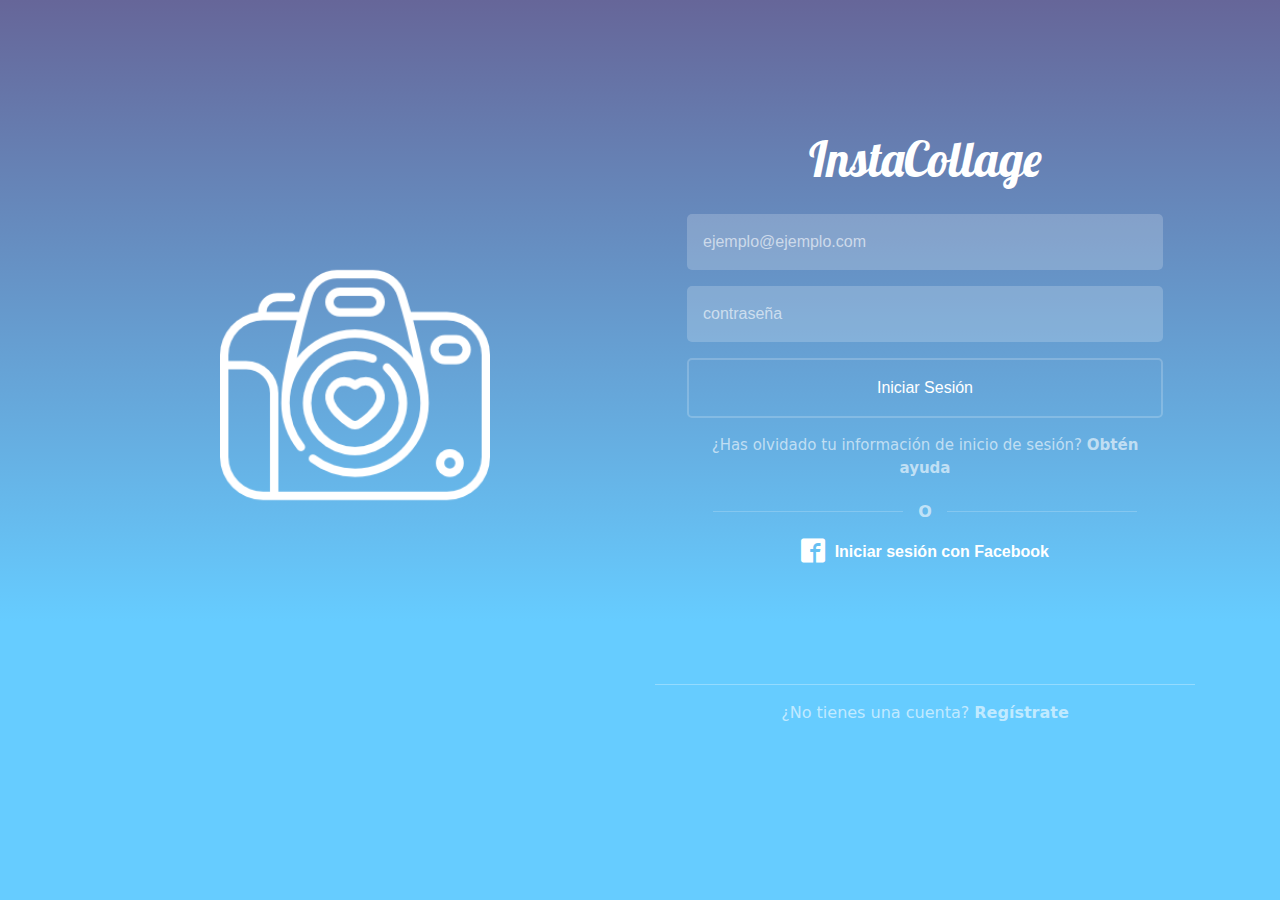
<file: index.html>
<!DOCTYPE html>
<html lang="en">

<head>
  <meta charset="UTF-8">
  <meta name="viewport" content="width=device-width, initial-scale=1.0">
  <meta http-equiv="X-UA-Compatible" content="ie=edge">
  <title>InstaCollage</title>
  <link rel="stylesheet" href="assets/icons/icomoon/style.css">
  <!-- Framework Bootstrap vinculado -->
  <link rel="stylesheet" href="vendors/bootstrap-4/css/bootstrap.min.css">
  <!-- Tipo de letra Lobster vinculado desde Google Fonts-->
  <link href="https://fonts.googleapis.com/css?family=Lobster" rel="stylesheet">
  <!-- Archivo de estilos vinculado -->
  <link rel="stylesheet" href="css/main.css">
</head>

<body class="container">
  <div class="row">
    <div class="col-md-6 d-none d-xl-block vh100">
      <img src="assets/images/cam.png" id="imag" alt="">
    </div>
    <section class="grad col-xs-12 col-sm-12 col-lg-12 col-xl-6">
      <div class="login flex-direction-column">
        <div class="">
          <h1 class="title">InstaCollage</h1>
          <div class="input">
            <div class="form-group ">
              <input type="text" class="colorFondo p-3 opacity" id="email" placeholder="ejemplo@ejemplo.com">
            </div>
            <div class="form-group">
              <input type="password" class="colorFondo p-3 opacity" id="password" placeholder="contraseña">
            </div>

            <button class="btn-block p-3 btn-seccion colorFondo" id="btn-login">Iniciar Sesión</button>
            <div class="mt-3">
              <p class="gray">¿Has olvidado tu información de inicio de sesión?
                <span class="weight"> Obtén ayuda</span>
              </p>
            </div>
            <div class="line">
              <span class="weight gray size-o ">O</span>
            </div>
            <button class="btn-block p-3 colorFondo btn-face">
              <span class="icon-facebook2 face"></span>Iniciar sesión con Facebook</button>
          </div>
        </div>
      </div>

      <div class="Footer">

        <p class="mb-0">¿No tienes una cuenta?
          <span class="weight">Regístrate</span>
        </p>
      </div>
    </section>
  </div>

  <!-- Librería JQuery vinculada -->
  <script src="vendors/jquery/jquery-3.2.1.min.js"></script>
  <!-- Librería Teher vinculada -->
  <script src="vendors/tether/js/tether.js"></script>
  <!-- Archivo Javascript de Bootstrap vinculado -->
  <script src="vendors/bootstrap-4/js/bootstrap.min.js"></script>
  <!-- Archivo Javascript principal vinculado -->
  <script src="js/login.js"></script>
</body>

</html>
</file>
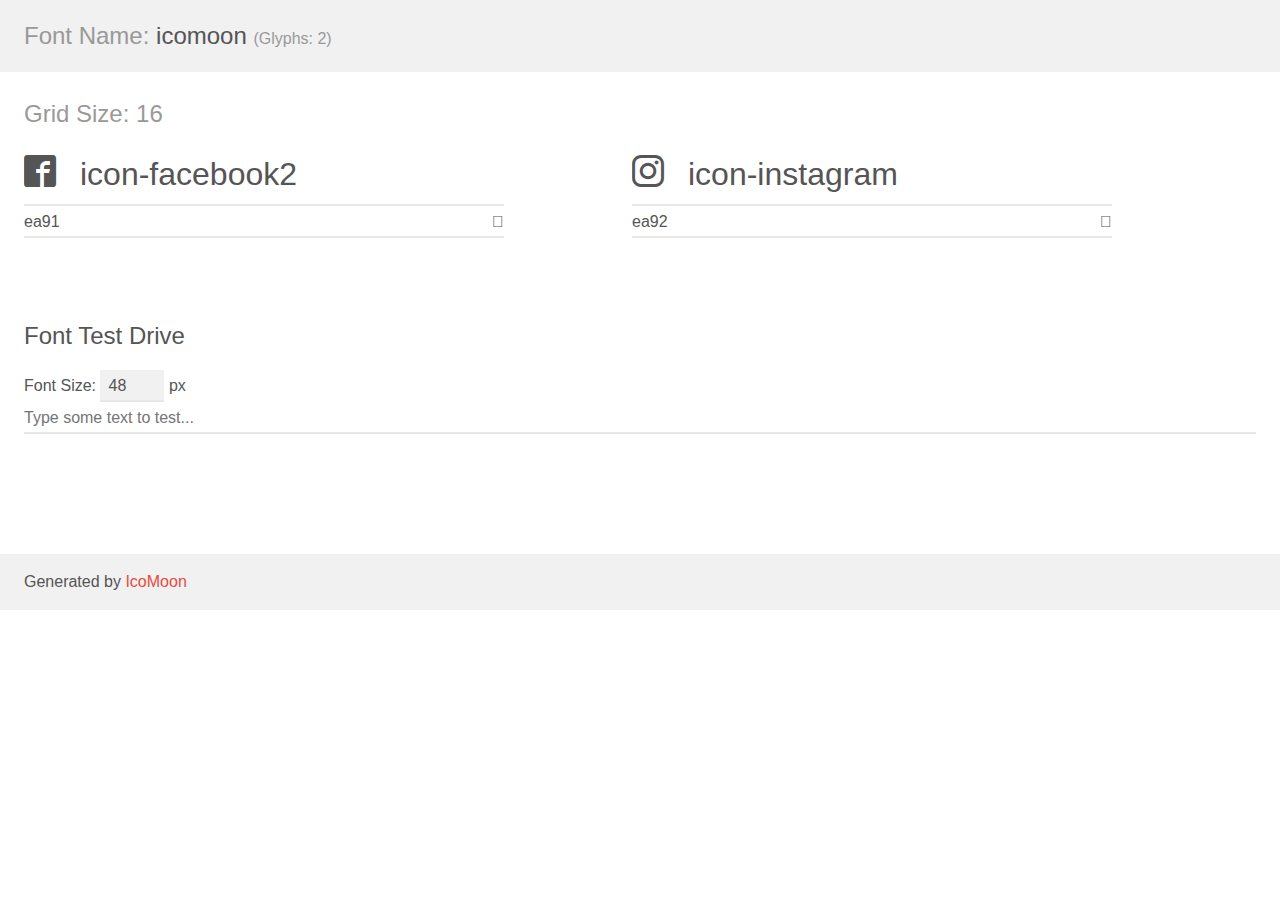
<file: assets/icons/icomoon/demo.html>
<!doctype html>
<html>
<head>
    <meta charset="utf-8">
    <title>IcoMoon Demo</title>
    <meta name="description" content="An Icon Font Generated By IcoMoon.io">
    <meta name="viewport" content="width=device-width, initial-scale=1">
    <link rel="stylesheet" href="demo-files/demo.css">
    <link rel="stylesheet" href="style.css"></head>
<body>
    <div class="bgc1 clearfix">
        <h1 class="mhmm mvm"><span class="fgc1">Font Name:</span> icomoon <small class="fgc1">(Glyphs:&nbsp;2)</small></h1>
    </div>
    <div class="clearfix mhl ptl">
        <h1 class="mvm mtn fgc1">Grid Size: 16</h1>
        <div class="glyph fs1">
            <div class="clearfix bshadow0 pbs">
                <span class="icon-facebook2">
                
                </span>
                <span class="mls"> icon-facebook2</span>
            </div>
            <fieldset class="fs0 size1of1 clearfix hidden-false">
                <input type="text" readonly value="ea91" class="unit size1of2" />
                <input type="text" maxlength="1" readonly value="&#xea91;" class="unitRight size1of2 talign-right" />
            </fieldset>
            <div class="fs0 bshadow0 clearfix hidden-true">
                <span class="unit pvs fgc1">liga: </span>
                <input type="text" readonly value="facebook2, brand11" class="liga unitRight" />
            </div>
        </div>
        <div class="glyph fs1">
            <div class="clearfix bshadow0 pbs">
                <span class="icon-instagram">
                
                </span>
                <span class="mls"> icon-instagram</span>
            </div>
            <fieldset class="fs0 size1of1 clearfix hidden-false">
                <input type="text" readonly value="ea92" class="unit size1of2" />
                <input type="text" maxlength="1" readonly value="&#xea92;" class="unitRight size1of2 talign-right" />
            </fieldset>
            <div class="fs0 bshadow0 clearfix hidden-true">
                <span class="unit pvs fgc1">liga: </span>
                <input type="text" readonly value="instagram, brand12" class="liga unitRight" />
            </div>
        </div>
    </div>

    <!--[if gt IE 8]><!-->
    <div class="mhl clearfix mbl">
        <h1>Font Test Drive</h1>
        <label>
            Font Size: <input id="fontSize" type="number" class="textbox0 mbm"
            min="8" value="48" />
            px
        </label>
        <input id="testText" type="text" class="phl size1of1 mvl"
        placeholder="Type some text to test..." value=""/>
        <div id="testDrive" class="icon-">&nbsp;
        </div>
    </div>
    <!--<![endif]-->
    <div class="bgc1 clearfix">
        <p class="mhl">Generated by <a href="https://icomoon.io/app">IcoMoon</a></p>
    </div>

    <script src="demo-files/demo.js"></script>
</body>
</html>
</file>
<file: assets/icons/icomoon/style.css>
@font-face {
  font-family: 'icomoon';
  src:  url('fonts/icomoon.eot?wbomwo');
  src:  url('fonts/icomoon.eot?wbomwo#iefix') format('embedded-opentype'),
    url('fonts/icomoon.ttf?wbomwo') format('truetype'),
    url('fonts/icomoon.woff?wbomwo') format('woff'),
    url('fonts/icomoon.svg?wbomwo#icomoon') format('svg');
  font-weight: normal;
  font-style: normal;
}

[class^="icon-"], [class*=" icon-"] {
  /* use !important to prevent issues with browser extensions that change fonts */
  font-family: 'icomoon' !important;
  speak: none;
  font-style: normal;
  font-weight: normal;
  font-variant: normal;
  text-transform: none;
  line-height: 1;

  /* Better Font Rendering =========== */
  -webkit-font-smoothing: antialiased;
  -moz-osx-font-smoothing: grayscale;
}

.icon-facebook2:before {
  content: "\ea91";
}
.icon-instagram:before {
  content: "\ea92";
}
</file>
<file: css/main.css>
body {
  background: linear-gradient(to bottom, #666699 0%, #66ccff 69%);
}

.grad {
  height: 100vh;
  width: 100%;
  color: white;
  text-align: center;
}

.colorFondo {
  color: white;
}

.opacity {
  background: rgba(255, 255, 255, 0.2);
}

h1 {
  font-family: "Lobster";
  color: white;
  font-size: 3em;
  margin-top: .6em;
  margin-bottom: .6em;
}

input {
  width: 100%;
  border: none;
  outline: none;
  border-radius: 5px;
}

input::placeholder {
  color: rgba(255, 255, 255, 0.6);
}

.btn-seccion {
  background-color: transparent;
  border: 2px solid rgba(255, 255, 255, 0.2);
  cursor: pointer;
  border-radius: 5px;
}

.btn-seccion:disabled {
  color: rgba(255, 255, 255, 0.6);
  cursor: not-allowed;
}

.face {
  font-size: 1.5em;
  margin-right: .4em;
  position: relative;
  top: 4px;
}

.gray {
  color: rgba(255, 255, 255, 0.6);
  font-size: 15px;
}

.btn-face {
  background-color: transparent;
  border: none;
  font-weight: 700;
  cursor: pointer;
}

.size-o {
  font-size: 16px;
  position: relative;
  top: 5px;
  margin: 0 10px;
}

.input {
  margin: 0 2em;
}

.Footer {
  height: 10vh;
  padding-top: 1em;
  border-top: 1px solid rgba(255, 255, 255, 0.3);
  color: rgba(255, 255, 255, 0.6);
}

.box {
  height: 13vh;
}

.transparent {
  background-color: transparent;
  border: none;
  color: rgba(255, 255, 255, 0.6);
}

.login {
  height: 76vh;
}

.weight {
  font-weight: 600;
}

.line:after,
.line:before {
  content: '';
  width: 40%;
  height: 1px;
  background: rgba(255, 255, 255, 0.2);
  display: inline-block;
}

.vh100 {
  height: 100vh;
  text-align: center;
  padding: 10em 0;
}
/*Estilos para vsita main.html*/

section.collage-photos {
  height: 40vh;
}

.height-col-6 {
  min-height: 20vh;
  border: 2px solid #FFF;
}

.height100 {
  min-height: 100%;
}

.img-cam {
  width: 50px;
  margin-right: 2vw;
}

.width100 {
  width: 100%;
}

.width50 {
  width: 50%;
}

section.box-images {
  border: 2px solid #FFF;
  height: 10vh;
}

section.box-images img.img-fluid {
  height: 155px;
}

.margin-btm-2 {
  margin-bottom: 2vh;
}

#imag {
  width: 30vh;
  position: relative;
  -webkit-animation: mymove 5s infinite; /* Safari 4.0 - 8.0 */
  -webkit-animation-delay: 2s; /* Safari 4.0 - 8.0 */
  animation: mymove 5s infinite;
  animation-delay: 2s;
  margin-top: 10vh;
}
@-webkit-keyframes mymove {
  from {left: 0px;}
  to {left: 200px;}
}

@keyframes mymove {
  from {left: 0px;}
  to {left: 200px;}
}

@media (min-width: 768px) {
  .margin-btm-2 {
    margin-bottom: 0;
  }
  section.box-images img.img-fluid {
    height: inherit;
  }
  .flex-direction-column{
    display: flex;
    justify-content: center;
    flex-direction: column;
  }
}

@media (min-width: 1200px) {
  .optionFooter {
    background: transparent;
  }
  section#zonadestino.collage-photos {
    height: 80vh;
  }
  .height-col-6 {
    min-height: 40vh;
  }
}
</file>
<file: assets/icons/icomoon/demo-files/demo.css>
body {
  padding: 0;
  margin: 0;
  font-family: sans-serif;
  font-size: 1em;
  line-height: 1.5;
  color: #555;
  background: #fff;
}
h1 {
  font-size: 1.5em;
  font-weight: normal;
}
small {
  font-size: .66666667em;
}
a {
  color: #e74c3c;
  text-decoration: none;
}
a:hover, a:focus {
  box-shadow: 0 1px #e74c3c;
}
.bshadow0, input {
  box-shadow: inset 0 -2px #e7e7e7;
}
input:hover {
  box-shadow: inset 0 -2px #ccc;
}
input, fieldset {
  font-family: sans-serif;
  font-size: 1em;
  margin: 0;
  padding: 0;
  border: 0;
}
input {
  color: inherit;
  line-height: 1.5;
  height: 1.5em;
  padding: .25em 0;
}
input:focus {
  outline: none;
  box-shadow: inset 0 -2px #449fdb;
}
.glyph {
  font-size: 16px;
  width: 15em;
  padding-bottom: 1em;
  margin-right: 4em;
  margin-bottom: 1em;
  float: left;
  overflow: hidden;
}
.liga {
  width: 80%;
  width: calc(100% - 2.5em);
}
.talign-right {
  text-align: right;
}
.talign-center {
  text-align: center;
}
.bgc1 {
  background: #f1f1f1;
}
.fgc1 {
  color: #999;
}
.fgc0 {
  color: #000;
}
p {
  margin-top: 1em;
  margin-bottom: 1em;
}
.mvm {
  margin-top: .75em;
  margin-bottom: .75em;
}
.mtn {
  margin-top: 0;
}
.mtl, .mal {
  margin-top: 1.5em;
}
.mbl, .mal {
  margin-bottom: 1.5em;
}
.mal, .mhl {
  margin-left: 1.5em;
  margin-right: 1.5em;
}
.mhmm {
  margin-left: 1em;
  margin-right: 1em;
}
.mls {
  margin-left: .25em;
}
.ptl {
  padding-top: 1.5em;
}
.pbs, .pvs {
  padding-bottom: .25em;
}
.pvs, .pts {
  padding-top: .25em;
}
.unit {
  float: left;
}
.unitRight {
  float: right;
}
.size1of2 {
  width: 50%;
}
.size1of1 {
  width: 100%;
}
.clearfix:before, .clearfix:after {
  content: " ";
  display: table;
}
.clearfix:after {
  clear: both;
}
.hidden-true {
  display: none;
}
.textbox0 {
  width: 3em;
  background: #f1f1f1;
  padding: .25em .5em;
  line-height: 1.5;
  height: 1.5em;
}
#testDrive {
  display: block;
  padding-top: 24px;
  line-height: 1.5;
}
.fs0 {
  font-size: 16px;
}
.fs1 {
  font-size: 32px;
}
</file>
